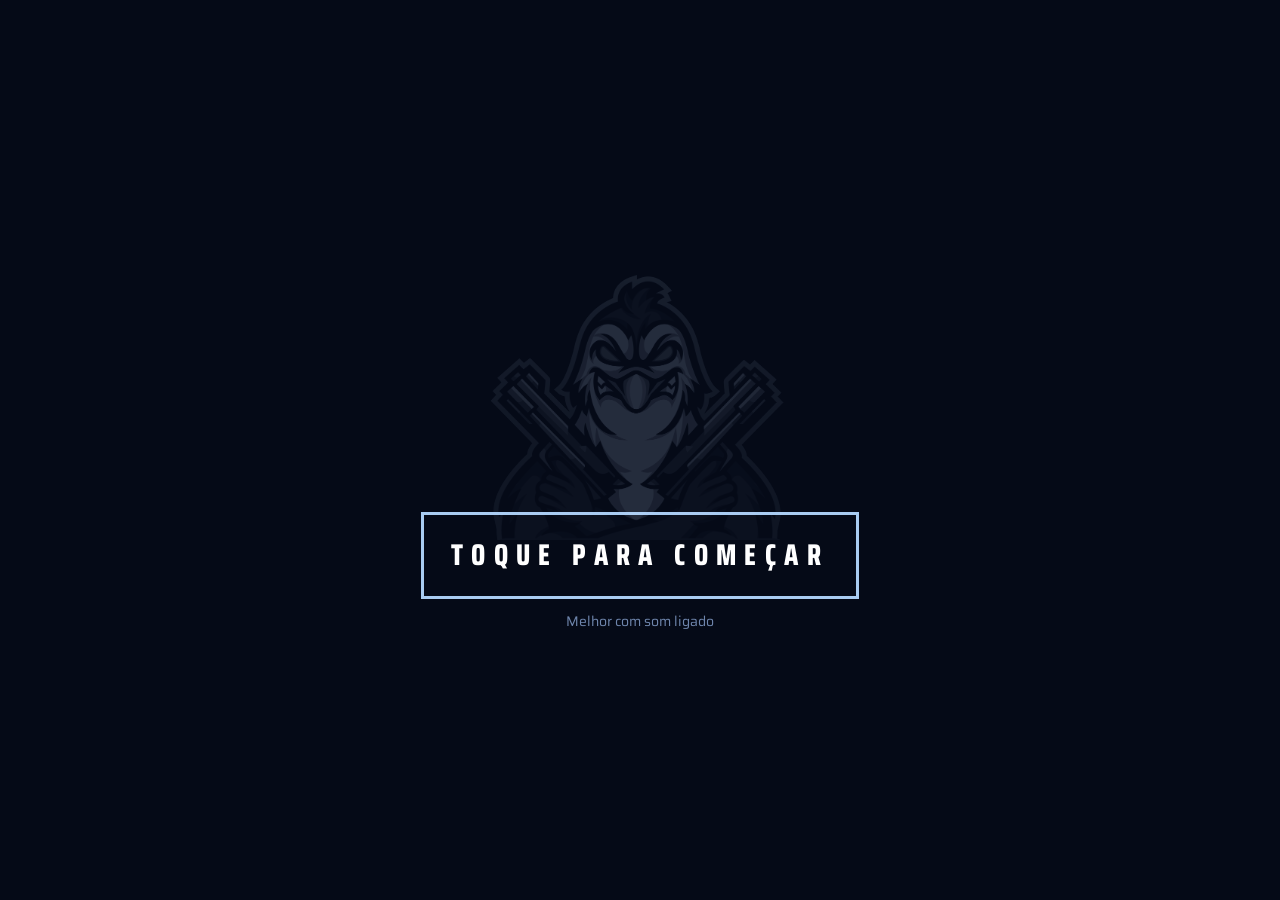
<file: index.html>
<!doctype html>
<html lang="pt-BR">
<head>
  <meta charset="utf-8">
  <meta name="viewport" content="width=device-width, initial-scale=1, viewport-fit=cover">
  <title>Melhores do Ano 2026 · Pinguim Doidim</title>
  <meta name="description" content="Cerimônia oficial e votação dos Melhores do Ano 2026 do clã Pinguim Doidim.">
  <meta name="theme-color" content="#050a17">
  <meta property="og:title" content="Melhores do Ano 2026 · Pinguim Doidim">
  <meta property="og:description" content="A votação oficial do clã está aberta. Entre e lacre seus votos.">
  <!-- Troque pelo endereço completo depois de publicar, ex.: https://seuusuario.github.io/melhores-do-ano/assets/img/compartilhar.jpg -->
  <meta property="og:image" content="assets/img/compartilhar.jpg">
  <meta name="twitter:card" content="summary_large_image">
  <link rel="icon" href="assets/img/favicon.png">
  <link rel="preload" href="assets/fonts/saira-latin-wdth-normal.woff2" as="font" type="font/woff2" crossorigin>
  <link rel="stylesheet" href="css/estilo.css">
</head>
<body>
  <div class="palco" aria-hidden="true">
    <svg class="palco__grade" id="grade" xmlns="http://www.w3.org/2000/svg"></svg>
    <img class="palco__fantasma" src="assets/img/mascote-ghost.png" alt="">
    <div class="palco__feixes"><i></i><i></i></div>
    <canvas class="palco__particulas" id="particulas"></canvas>
    <div class="palco__vinheta"></div>
  </div>

  <header class="topo oculto" id="topo">
    <button class="topo__marca" data-ir="abertura" aria-label="Voltar para a abertura">
      <img src="assets/img/logo-256.png" alt="">
      <span>Melhores do Ano<small>2026</small></span>
    </button>
    <nav class="topo__nav" aria-label="Etapas da cerimônia">
      <button data-ir="cla">O clã</button>
      <button data-ir="membros">Membros</button>
      <button data-ir="premios">Troféus</button>
      <button data-ir="votar">Votação</button>
    </nav>
    <button class="btn btn--linha btn--icone topo__som" id="botao-som" aria-label="Som ligado" title="Ligar ou desligar o som"></button>
  </header>

  <main class="app" id="app">
    <section class="abertura" id="etapa-abertura" aria-label="Abertura"></section>
    <section class="etapa" id="etapa-cla" aria-label="O clã"></section>
    <section class="etapa" id="etapa-membros" aria-label="Os membros"></section>
    <section class="etapa" id="etapa-premios" aria-label="Os troféus"></section>
    <section class="etapa" id="etapa-entrar" aria-label="Entrar para votar"></section>
    <section class="etapa etapa--votar" id="etapa-votar" aria-label="Votação"></section>
    <section class="etapa" id="etapa-revisao" aria-label="Revisão dos votos"></section>
    <section class="etapa" id="etapa-fim" aria-label="Votos lacrados"></section>
    <section class="etapa" id="etapa-embreve" aria-label="A votação abre em breve"></section>
  </main>

  <script src="js/config.js"></script>
  <script src="js/dados.js"></script>
  <script src="js/icones.js"></script>
  <script src="js/trofeu.js"></script>
  <script src="js/efeitos.js"></script>
  <script src="js/backend.js"></script>
  <script src="js/comum.js"></script>
  <script src="js/app.js"></script>
</body>
</html>
</file>
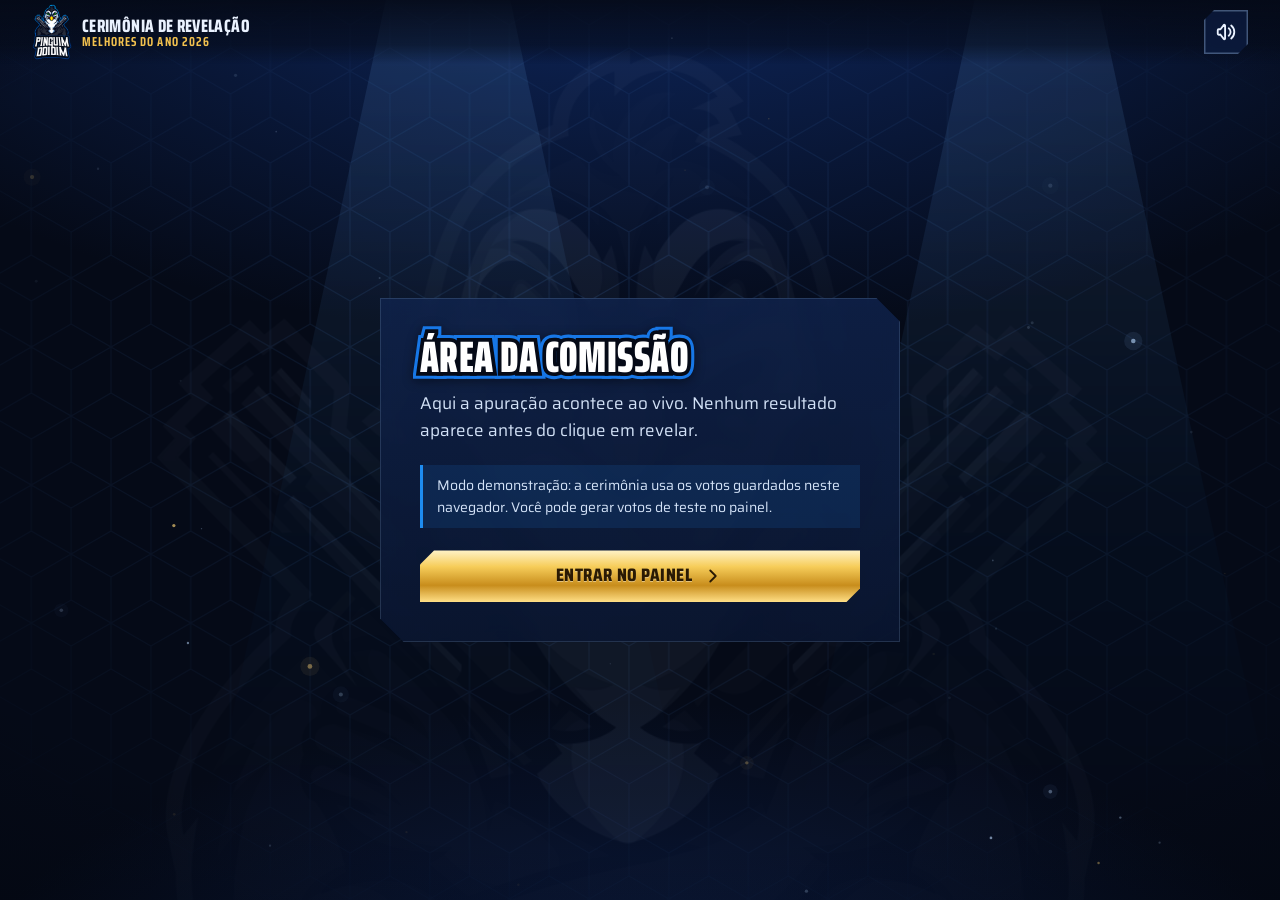
<file: cerimonia.html>
<!doctype html>
<html lang="pt-BR">
<head>
  <meta charset="utf-8">
  <meta name="viewport" content="width=device-width, initial-scale=1, viewport-fit=cover">
  <meta name="robots" content="noindex">
  <title>Cerimônia de revelação · Melhores do Ano 2026</title>
  <meta name="theme-color" content="#050a17">
  <link rel="icon" href="assets/img/favicon.png">
  <link rel="preload" href="assets/fonts/saira-latin-wdth-normal.woff2" as="font" type="font/woff2" crossorigin>
  <link rel="stylesheet" href="css/estilo.css">
</head>
<body class="pagina-cerimonia">
  <div class="palco" aria-hidden="true">
    <svg class="palco__grade" id="grade" xmlns="http://www.w3.org/2000/svg"></svg>
    <img class="palco__fantasma" src="assets/img/mascote-ghost.png" alt="">
    <div class="palco__feixes"><i></i><i></i></div>
    <canvas class="palco__particulas" id="particulas"></canvas>
    <div class="palco__vinheta"></div>
  </div>

  <header class="topo" id="topo">
    <span class="topo__marca">
      <img src="assets/img/logo-256.png" alt="">
      <span>Cerimônia de revelação<small>Melhores do Ano 2026</small></span>
    </span>
    <span class="topo__nav" id="topo-progresso"></span>
    <button class="btn btn--linha btn--icone" id="botao-indice" aria-label="Todas as categorias" hidden></button>
    <button class="btn btn--linha btn--icone topo__som" id="botao-som" aria-label="Som ligado"></button>
  </header>

  <main class="app" id="app">
    <section class="etapa" id="c-portao" aria-label="Acesso da comissão"></section>
    <section class="etapa" id="c-painel" aria-label="Painel da apuração"></section>
    <section class="abertura" id="c-abertura" aria-label="Abertura da cerimônia"></section>
    <section class="etapa" id="c-categoria" aria-label="Categoria"></section>
    <section class="etapa" id="c-imperador" aria-label="Pinguim Imperador"></section>
  </main>

  <script src="js/config.js"></script>
  <script src="js/dados.js"></script>
  <script src="js/icones.js"></script>
  <script src="js/trofeu.js"></script>
  <script src="js/efeitos.js"></script>
  <script src="js/backend.js"></script>
  <script src="js/comum.js"></script>
  <script src="js/cerimonia.js"></script>
</body>
</html>
</file>
<file: css/estilo.css>
/* ==========================================================================
   MELHORES DO ANO 2026 — PINGUIM DOIDIM
   Identidade: marinho-abismo do contorno do logo, azul do clã, gelo do
   pinguim, ouro dos troféus. Tipografia única: Saira (variável em largura).
   ========================================================================== */

@font-face {
  font-family: 'Saira';
  src: url('../assets/fonts/saira-latin-wdth-normal.woff2') format('woff2-variations');
  font-weight: 100 900; font-stretch: 50% 125%; font-style: normal; font-display: swap;
  unicode-range: U+0000-00FF, U+0131, U+0152-0153, U+02BB-02BC, U+02C6, U+02DA, U+02DC, U+2000-206F, U+20AC, U+2122, U+2191, U+2193, U+2212, U+2215, U+FEFF, U+FFFD;
}
@font-face {
  font-family: 'Saira';
  src: url('../assets/fonts/saira-latin-ext-wdth-normal.woff2') format('woff2-variations');
  font-weight: 100 900; font-stretch: 50% 125%; font-style: normal; font-display: swap;
  unicode-range: U+0100-02BA, U+02BD-02C5, U+02C7-02CC, U+02CE-02D7, U+02DD-02FF, U+1E00-1E9F, U+1EF2-1EFF, U+2020, U+20A0-20AB, U+20AD-20C0, U+2113, U+2C60-2C7F, U+A720-A7FF;
}
@font-face {
  font-family: 'Saira';
  src: url('../assets/fonts/saira-latin-wdth-italic.woff2') format('woff2-variations');
  font-weight: 100 900; font-stretch: 50% 125%; font-style: italic; font-display: swap;
}

:root {
  --abismo: #050a17;
  --noite: #0a1631;
  --marinho: #10244f;
  --azul: #0b55c4;
  --eletrico: #1e8cf0;
  --gelo: #a9ccf2;
  --ouro: #f2c14e;
  --ouro-claro: #ffe7a3;
  --ouro-escuro: #8f600f;
  --verde: #2bd46b;
  --brasa: #ff7a1a;
  --texto: #eaf2ff;
  --texto-2: #9fb4d6;
  --texto-3: #6f86ad;

  --grad-ouro: linear-gradient(180deg, #fff3c9 0%, #f6cd5a 32%, #c88d1c 68%, #ffdf86 100%);
  --grad-azul: linear-gradient(180deg, #2a9bff 0%, #0b55c4 55%, #08307a 100%);
  --corte: 14px;
  --padrao-cubos: url("data:image/svg+xml,%3Csvg xmlns='http://www.w3.org/2000/svg' width='69.282' height='120' viewBox='0 0 69.282 120'%3E%3Cpath d='M34.64 0.00 L69.28 20.00 L69.28 60.00 L34.64 80.00 L0.00 60.00 L0.00 20.00 Z M34.64 40.00 L0.00 20.00 M34.64 40.00 L69.28 20.00 M34.64 40.00 L34.64 80.00 M0.00 60.00 L34.64 80.00 L34.64 120.00 L0.00 140.00 L-34.64 120.00 L-34.64 80.00 Z M0.00 100.00 L-34.64 80.00 M0.00 100.00 L34.64 80.00 M0.00 100.00 L0.00 140.00 M69.28 60.00 L103.92 80.00 L103.92 120.00 L69.28 140.00 L34.64 120.00 L34.64 80.00 Z M69.28 100.00 L34.64 80.00 M69.28 100.00 L103.92 80.00 M69.28 100.00 L69.28 140.00 M0.00 -60.00 L34.64 -40.00 L34.64 0.00 L0.00 20.00 L-34.64 0.00 L-34.64 -40.00 Z M0.00 -20.00 L-34.64 -40.00 M0.00 -20.00 L34.64 -40.00 M0.00 -20.00 L0.00 20.00 M69.28 -60.00 L103.92 -40.00 L103.92 0.00 L69.28 20.00 L34.64 0.00 L34.64 -40.00 Z M69.28 -20.00 L34.64 -40.00 M69.28 -20.00 L103.92 -40.00 M69.28 -20.00 L69.28 20.00' fill='none' stroke='%23a9ccf2' stroke-opacity='.13' stroke-width='1'/%3E%3C/svg%3E") 0 0 / 69.28px 120px;

  --fs-0: 13px;
  --fs-1: 15px;
  --fs-2: 17px;
  --fs-3: clamp(20px, 2.2vw, 24px);
  --fs-4: clamp(28px, 4vw, 44px);
  --fs-5: clamp(40px, 6.4vw, 76px);
  --fs-6: clamp(56px, 11vw, 150px);

  --topo-h: 64px;
  --ease: cubic-bezier(.2, .8, .2, 1);
  --ease-salto: cubic-bezier(.34, 1.56, .64, 1);
}

*, *::before, *::after { box-sizing: border-box; }
html, body { height: 100%; }
body {
  margin: 0;
  background: var(--abismo);
  color: var(--texto);
  font-family: 'Saira', system-ui, sans-serif;
  font-size: var(--fs-2);
  font-stretch: 100%;
  line-height: 1.55;
  -webkit-font-smoothing: antialiased;
  overflow: hidden;
  overscroll-behavior: none;
}
img { display: block; max-width: 100%; }
button { font: inherit; color: inherit; }
a { color: var(--gelo); }
[hidden] { display: none !important; }
:focus-visible { outline: 3px solid var(--gelo); outline-offset: 3px; }
.sr { position: absolute; width: 1px; height: 1px; overflow: hidden; clip: rect(0 0 0 0); white-space: nowrap; }

/* --------------------------------------------------------------------------
   PALCO (fundo persistente)
   -------------------------------------------------------------------------- */
.palco { position: fixed; inset: 0; z-index: 0; overflow: hidden; pointer-events: none;
  background:
    radial-gradient(120% 80% at 50% -10%, #0f2a66 0%, rgba(10, 22, 49, 0) 60%),
    radial-gradient(80% 60% at 50% 120%, #0b1d47 0%, rgba(5, 10, 23, 0) 70%),
    var(--abismo);
}
.palco__grade { position: absolute; inset: -10%; width: 120%; height: 120%; opacity: .9;
  -webkit-mask-image: radial-gradient(60% 55% at 50% 45%, #000 0%, transparent 100%);
          mask-image: radial-gradient(60% 55% at 50% 45%, #000 0%, transparent 100%);
}
.palco__fantasma { position: absolute; left: 50%; top: 52%; width: min(1100px, 130vw); transform: translate(-50%, -50%);
  opacity: .055; filter: blur(.3px); }
.palco__feixes { position: absolute; inset: 0; mix-blend-mode: screen; }
.palco__feixes i { position: absolute; top: -20%; left: 50%; width: 46vmax; height: 140vh; transform-origin: 50% 0;
  background: linear-gradient(180deg, rgba(120, 180, 255, .30), rgba(30, 140, 240, .06) 55%, transparent 80%);
  clip-path: polygon(46% 0, 54% 0, 100% 100%, 0 100%); filter: blur(18px); opacity: .55; }
.palco__feixes i:nth-child(1) { margin-left: -38vw; animation: feixe-a 14s ease-in-out infinite alternate; }
.palco__feixes i:nth-child(2) { margin-left: 8vw; animation: feixe-b 17s ease-in-out infinite alternate; }
@keyframes feixe-a { from { transform: translateX(-50%) rotate(-22deg); } to { transform: translateX(-50%) rotate(8deg); } }
@keyframes feixe-b { from { transform: translateX(-50%) rotate(20deg); } to { transform: translateX(-50%) rotate(-10deg); } }
.palco__particulas { position: absolute; inset: 0; width: 100%; height: 100%; }
.palco__vinheta { position: absolute; inset: 0; background: radial-gradient(120% 90% at 50% 45%, transparent 55%, rgba(2, 5, 12, .85) 100%); }
body.escuro .palco__feixes { opacity: .25; transition: opacity .8s; }

/* --------------------------------------------------------------------------
   TIPOGRAFIA ADESIVO (como as letras do logo)
   -------------------------------------------------------------------------- */
.adesivo {
  --contorno: var(--abismo);
  --borda: #1777e6;
  position: relative; isolation: isolate; display: inline-block;
  margin: 0; font-weight: 900; font-stretch: 62%; text-transform: uppercase;
  line-height: .88; letter-spacing: .01em; color: #fff;
  -webkit-text-stroke: 0;
}
.adesivo::before, .adesivo::after {
  content: attr(data-texto); position: absolute; inset: 0; z-index: -1; white-space: inherit;
}
.adesivo::after { -webkit-text-stroke: .17em var(--contorno); color: var(--contorno); }
.adesivo::before { -webkit-text-stroke: .31em var(--borda); color: var(--borda); z-index: -2;
  filter: drop-shadow(0 .06em .12em rgba(0, 0, 0, .45)); }
.adesivo--ouro { --borda: #c98d1d; }
.adesivo--ouro > span, .adesivo--ouro { }
.texto-ouro { background: var(--grad-ouro); -webkit-background-clip: text; background-clip: text; color: transparent; }

.titulo-etapa { font-size: var(--fs-5); }
.condensado { font-stretch: 75%; }
.rotulo { font-size: var(--fs-0); font-weight: 600; font-stretch: 85%; color: var(--texto-2); letter-spacing: .02em; }

/* --------------------------------------------------------------------------
   BOTÕES (cantos chanfrados, linguagem esports)
   -------------------------------------------------------------------------- */
.btn {
  --bg: var(--grad-azul); --fg: #fff;
  position: relative; display: inline-flex; align-items: center; justify-content: center; gap: .55em;
  min-height: 52px; padding: 0 1.6em; border: 0; cursor: pointer; text-decoration: none;
  background: var(--bg); color: var(--fg);
  font-weight: 800; font-stretch: 78%; font-size: 18px; letter-spacing: .03em; text-transform: uppercase;
  clip-path: polygon(var(--corte) 0, 100% 0, 100% calc(100% - var(--corte)), calc(100% - var(--corte)) 100%, 0 100%, 0 var(--corte));
  transition: transform .18s var(--ease), filter .18s;
  -webkit-tap-highlight-color: transparent;
}
.btn svg { width: 22px; height: 22px; flex: none; }
.btn:hover { filter: brightness(1.12); }
.btn:active { transform: translateY(1px) scale(.98); }
.btn[disabled] { filter: grayscale(.8) brightness(.55); cursor: not-allowed; }
.btn--ouro { --bg: var(--grad-ouro); --fg: #2a1a03; text-shadow: 0 1px 0 rgba(255, 255, 255, .4); }
.btn--ouro::after { content: ''; position: absolute; inset: 0; background: linear-gradient(105deg, transparent 35%, rgba(255, 255, 255, .7) 50%, transparent 65%);
  transform: translateX(-120%); animation: brilho-btn 3.6s ease-in-out infinite 1.2s; }
@keyframes brilho-btn { 0%, 60% { transform: translateX(-120%); } 100% { transform: translateX(120%); } }
.btn--linha { --bg: rgba(16, 36, 79, .55); --fg: var(--texto); box-shadow: inset 0 0 0 1.5px rgba(169, 204, 242, .35); backdrop-filter: blur(6px); }
.btn--pequeno { min-height: 40px; font-size: 15px; padding: 0 1.1em; --corte: 10px; }
.btn--icone { width: 44px; min-height: 44px; padding: 0; --corte: 10px; }
.btn--grande { min-height: 62px; font-size: 21px; padding: 0 2em; }

.link { background: none; border: 0; padding: 4px 0; cursor: pointer; color: var(--gelo); font-weight: 600; text-decoration: underline; text-underline-offset: 3px; }

/* --------------------------------------------------------------------------
   TOPO
   -------------------------------------------------------------------------- */
.topo { position: fixed; top: 0; left: 0; right: 0; z-index: 30; height: var(--topo-h);
  display: flex; align-items: center; gap: 16px; padding: 0 clamp(14px, 3vw, 32px);
  background: linear-gradient(180deg, rgba(5, 10, 23, .92), rgba(5, 10, 23, .55) 70%, transparent);
  transition: transform .5s var(--ease), opacity .5s; }
.topo.oculto { transform: translateY(-100%); opacity: 0; pointer-events: none; }
.topo__marca { display: flex; align-items: center; gap: 10px; text-decoration: none; color: inherit; background: none; border: 0; cursor: pointer; padding: 0; }
.topo__marca img { width: 40px; height: auto; }
.topo__marca span { font-weight: 800; font-stretch: 70%; font-size: 18px; text-transform: uppercase; letter-spacing: .02em; line-height: 1; }
.topo__marca small { display: block; color: var(--ouro); font-size: 13px; font-weight: 700; letter-spacing: .08em; }
.topo__nav { display: flex; gap: 4px; margin-left: auto; }
.topo__nav button { background: none; border: 0; cursor: pointer; padding: 8px 12px; color: var(--texto-2); font-weight: 700; font-stretch: 80%; font-size: 15px; text-transform: uppercase; letter-spacing: .03em; position: relative; }
.topo__nav button[aria-current='true'] { color: #fff; }
.topo__nav button[aria-current='true']::after { content: ''; position: absolute; left: 12px; right: 12px; bottom: 2px; height: 3px; background: var(--eletrico); box-shadow: 0 0 12px var(--eletrico); }
.topo__som { margin-left: 8px; }
.topo__som svg { width: 22px; height: 22px; }
@media (max-width: 760px) {
  .topo__nav { display: none; }
  .topo__som { margin-left: auto; }
}

/* --------------------------------------------------------------------------
   ETAPAS
   -------------------------------------------------------------------------- */
.app { position: relative; z-index: 1; height: 100%; }
.etapa { position: absolute; inset: 0; overflow-y: auto; overflow-x: hidden; -webkit-overflow-scrolling: touch;
  padding: calc(var(--topo-h) + 16px) clamp(16px, 4vw, 56px) 40px; display: none; scrollbar-width: thin; scrollbar-color: var(--marinho) transparent; }
.etapa.ativa { display: block; }
.etapa__miolo { max-width: 1200px; margin: 0 auto; min-height: 100%; display: flex; flex-direction: column; }
.etapa__rodape { margin-top: auto; padding-top: 32px; display: flex; gap: 12px; justify-content: flex-end; align-items: center; flex-wrap: wrap; }
.entra > * { animation: entra .7s var(--ease) both; }
.entra > *:nth-child(2) { animation-delay: .08s; } .entra > *:nth-child(3) { animation-delay: .16s; }
.entra > *:nth-child(4) { animation-delay: .24s; } .entra > *:nth-child(5) { animation-delay: .32s; }
@keyframes entra { from { opacity: 0; transform: translateY(18px); } }

/* --------------------------------------------------------------------------
   TRANSIÇÃO (listras do clã + flash do mascote)
   -------------------------------------------------------------------------- */
.cortina { position: fixed; inset: 0; z-index: 80; pointer-events: none; overflow: hidden; }
.cortina i { position: absolute; top: -20%; bottom: -20%; left: -30%; width: 160%; transform: translateX(-110%) skewX(-18deg); }
.cortina i:nth-child(1) { background: var(--eletrico); }
.cortina i:nth-child(2) { background: var(--azul); }
.cortina i:nth-child(3) { background: var(--abismo); }
.cortina img { position: absolute; left: 50%; top: 50%; width: min(220px, 40vw); transform: translate(-50%, -50%) scale(.6); opacity: 0; }
.cortina.vai i { animation: cortina-in .42s var(--ease) forwards, cortina-out .42s var(--ease) .62s forwards; }
.cortina.vai i:nth-child(2) { animation-delay: .06s, .56s; }
.cortina.vai i:nth-child(3) { animation-delay: .12s, .5s; }
.cortina.vai img { animation: cortina-logo .7s var(--ease) .26s; }
@keyframes cortina-in { from { transform: translateX(-110%) skewX(-18deg); } to { transform: translateX(0) skewX(-18deg); } }
@keyframes cortina-out { from { transform: translateX(0) skewX(-18deg); } to { transform: translateX(110%) skewX(-18deg); } }
@keyframes cortina-logo { 0% { opacity: 0; transform: translate(-50%, -50%) scale(.6); } 35% { opacity: 1; transform: translate(-50%, -50%) scale(1); } 75% { opacity: 1; } 100% { opacity: 0; transform: translate(-50%, -50%) scale(1.15); } }

/* --------------------------------------------------------------------------
   ABERTURA
   -------------------------------------------------------------------------- */
.abertura { display: none; position: absolute; inset: 0; padding: 24px; overflow: hidden; }
.abertura.ativa { display: grid; place-items: center; }
.abertura__miolo { display: flex; flex-direction: column; align-items: center; text-align: center; max-width: 900px; }
.abertura__apresenta { font-size: clamp(14px, 1.6vw, 18px); font-weight: 600; font-stretch: 90%; color: var(--gelo); letter-spacing: .32em; text-transform: uppercase; opacity: 0; }
.abertura__logo { width: clamp(180px, 30vh, 300px); margin: 14px 0 6px; opacity: 0; filter: drop-shadow(0 0 40px rgba(30, 140, 240, .45)); }
.abertura__titulo { font-size: clamp(48px, 10.5vw, 132px); white-space: nowrap; }
.abertura__titulo .letra { display: inline-block; opacity: 0; }
.abertura__ano { margin-top: 2px; font-weight: 900; font-stretch: 62%; font-size: clamp(64px, 14vw, 180px); line-height: .8; letter-spacing: .04em;
  color: transparent; -webkit-text-stroke: 2px var(--ouro); opacity: 0; position: relative; }
.abertura__ano::after { content: attr(data-texto); position: absolute; inset: 0; color: transparent; background: var(--grad-ouro); -webkit-background-clip: text; background-clip: text;
  -webkit-text-stroke: 0; clip-path: inset(0 100% 0 0); }
.abertura__linha { margin: 18px 0 26px; max-width: 46ch; color: var(--texto-2); opacity: 0; }
.abertura__acoes { display: flex; gap: 12px; flex-wrap: wrap; justify-content: center; opacity: 0; }
.abertura__pular { position: absolute; right: 18px; bottom: 16px; z-index: 2; }
.abertura__flash { position: absolute; inset: 0; background: radial-gradient(circle at 50% 40%, #fff, rgba(169, 204, 242, .6) 30%, transparent 70%); opacity: 0; pointer-events: none; }

.abertura.toca .abertura__apresenta { animation: aparece 1s var(--ease) .5s forwards; }
.abertura.toca .abertura__logo { animation: logo-entra 1.1s var(--ease-salto) 1.5s forwards; }
.abertura.toca .abertura__flash { animation: flash .9s ease-out 1.75s; }
.abertura.toca .abertura__titulo .letra { animation: carimba .5s var(--ease-salto) forwards; animation-delay: calc(2.5s + var(--i) * 45ms); }
.abertura.toca .abertura__ano { animation: aparece .6s var(--ease) 3.4s forwards; }
.abertura.toca .abertura__ano::after { animation: preenche 1.2s var(--ease) 3.7s forwards; }
.abertura.toca .abertura__linha { animation: aparece .8s var(--ease) 4.4s forwards; }
.abertura.toca .abertura__acoes { animation: aparece .8s var(--ease) 4.8s forwards; }
.abertura__titulo::before, .abertura__titulo::after { clip-path: inset(-30% 112% -30% -10%); }
.abertura.toca .abertura__titulo::before, .abertura.toca .abertura__titulo::after { animation: contorno-revela .8s linear 2.5s forwards; }
@keyframes contorno-revela { to { clip-path: inset(-30% -10% -30% -10%); } }
.abertura.pronta *, .abertura.pronta *::before, .abertura.pronta *::after { animation-duration: 0s !important; animation-delay: 0s !important; }

@keyframes aparece { from { opacity: 0; transform: translateY(10px); } to { opacity: 1; transform: none; } }
@keyframes logo-entra { 0% { opacity: 0; transform: scale(2.4) rotate(-6deg); filter: blur(12px) drop-shadow(0 0 40px rgba(30, 140, 240, .45)); }
  60% { opacity: 1; transform: scale(.94) rotate(1deg); filter: blur(0) drop-shadow(0 0 60px rgba(30, 140, 240, .9)); }
  100% { opacity: 1; transform: none; filter: drop-shadow(0 0 40px rgba(30, 140, 240, .45)); } }
@keyframes flash { 0% { opacity: 0; } 15% { opacity: .9; } 100% { opacity: 0; } }
@keyframes carimba { 0% { opacity: 0; transform: translateY(-.4em) scale(1.8); } 100% { opacity: 1; transform: none; } }
@keyframes preenche { to { clip-path: inset(0 0 0 0); } }

/* tela "toque para começar" */
.inicio { position: absolute; inset: 0; z-index: 5; display: flex; flex-direction: column; align-items: center; justify-content: center; gap: 18px; background: var(--abismo); transition: opacity .7s var(--ease); }
.inicio img { width: min(340px, 64vw); opacity: .16; animation: respira 3.2s ease-in-out infinite; }
.inicio__botao { margin-top: -40px; background: none; border: 0; cursor: pointer; color: #fff; font-weight: 800; font-stretch: 70%; font-size: clamp(22px, 3vw, 30px); letter-spacing: .28em; text-transform: uppercase; padding: 14px 24px; animation: pisca 1.6s steps(2, jump-none) infinite; }
.inicio small { color: var(--texto-3); font-size: 14px; }
.inicio.sai { opacity: 0; pointer-events: none; }
@keyframes respira { 0%, 100% { transform: scale(1); opacity: .14; } 50% { transform: scale(1.04); opacity: .22; } }
@keyframes pisca { 0% { opacity: 1; } 100% { opacity: .35; } }

/* --------------------------------------------------------------------------
   O CLÃ — edital de convocação
   -------------------------------------------------------------------------- */
.cla { display: grid; grid-template-columns: 1.05fr 1fr; gap: clamp(24px, 4vw, 56px); align-items: center; flex: 1; }
.cla__foto { position: relative; aspect-ratio: 4 / 3; background: linear-gradient(160deg, #123a8f, #08183d 70%); overflow: hidden;
  clip-path: polygon(22px 0, 100% 0, 100% calc(100% - 22px), calc(100% - 22px) 100%, 0 100%, 0 22px); }
.cla__foto::before { content: ''; position: absolute; inset: 0; background: var(--padrao-cubos); opacity: .5; }
.cla__foto img.foto { position: absolute; inset: 0; width: 100%; height: 100%; object-fit: cover; }
.cla__foto .vazio { position: absolute; inset: 0; display: grid; place-items: center; text-align: center; padding: 24px; }
.cla__foto .vazio img { width: 46%; margin: 0 auto 10px; opacity: .9; }
.cla__foto .vazio p { margin: 0; color: var(--gelo); font-weight: 600; font-stretch: 85%; }
.cla__foto .moldura { position: absolute; inset: 10px; border: 1.5px solid rgba(169, 204, 242, .25); pointer-events: none;
  clip-path: polygon(14px 0, 100% 0, 100% calc(100% - 14px), calc(100% - 14px) 100%, 0 100%, 0 14px); }
.fila-cla { position: absolute; inset: 0; }
.fila-cla img { position: absolute; width: auto; max-width: none; transform: translateX(-50%); filter: drop-shadow(0 10px 18px rgba(0, 0, 0, .55)); }
.cla__legenda { position: absolute; left: 0; right: 0; bottom: 0; z-index: 3; margin: 0; padding: 30px 16px 12px; font-size: 13px; color: var(--gelo); text-align: center;
  background: linear-gradient(0deg, rgba(5, 10, 23, .95), transparent); }
.titulo-edital { font-size: var(--fs-4); margin-bottom: 18px; max-width: calc(100% - 90px); }
.galeria__texto { margin: 14px 0 22px; color: #d3e2f7; max-width: 56ch; }
.cla__fila { position: absolute; left: 0; right: 0; bottom: 0; display: flex; justify-content: center; padding: 0 4%;
  background: linear-gradient(0deg, rgba(5, 10, 23, .95), transparent); }
.cla__fila img { width: 11%; aspect-ratio: 3/4; object-fit: cover; object-position: top; margin: 0 -1.2%; }

.edital { position: relative; padding: clamp(24px, 3.4vw, 40px); background: linear-gradient(180deg, rgba(16, 36, 79, .7), rgba(10, 22, 49, .78));
  box-shadow: inset 0 0 0 1px rgba(169, 204, 242, .14); backdrop-filter: blur(8px);
  clip-path: polygon(0 0, calc(100% - 26px) 0, 100% 26px, 100% 100%, 26px 100%, 0 calc(100% - 26px)); }
.edital h2 { font-size: var(--fs-4); margin-bottom: 18px; }
.edital p { margin: 0 0 14px; max-width: 58ch; color: #d3e2f7; }
.edital p strong { color: #fff; font-weight: 700; }
.edital__lacre { position: absolute; right: 22px; top: 22px; width: 84px; height: 84px; }
.edital__assinatura { display: flex; align-items: center; gap: 12px; margin-top: 22px; padding-top: 16px; border-top: 1px dashed rgba(169, 204, 242, .25); }
.edital__assinatura img { width: 46px; }
.edital__assinatura div { font-size: 14px; color: var(--texto-2); line-height: 1.3; }
.edital__assinatura b { display: block; color: #fff; font-stretch: 80%; font-size: 16px; text-transform: uppercase; letter-spacing: .03em; }
.numeros { display: flex; gap: 22px; margin: 18px 0 0; padding: 0; list-style: none; flex-wrap: wrap; }
.numeros li { font-size: 15px; color: var(--texto-2); }
.numeros b { display: block; font-size: 40px; line-height: 1; font-weight: 900; font-stretch: 62%; color: #fff; }
@media (max-width: 860px) { .cla { grid-template-columns: 1fr; } .edital__lacre { width: 64px; height: 64px; right: 14px; top: 14px; } }

/* --------------------------------------------------------------------------
   CARTÃO DE MEMBRO (recorte + adesivo)
   -------------------------------------------------------------------------- */
.cartao { --c: 16px; --borda-cor: linear-gradient(180deg, #4fb0ff, #0b55c4 60%, #0a2b6b);
  position: relative; display: block; aspect-ratio: 3 / 4; padding: 2px; border: 0; cursor: pointer; text-align: left;
  background: var(--borda-cor); color: inherit; -webkit-tap-highlight-color: transparent;
  clip-path: polygon(0 0, calc(100% - var(--c)) 0, 100% var(--c), 100% 100%, var(--c) 100%, 0 calc(100% - var(--c)));
  transition: transform .35s var(--ease), filter .35s; }
.cartao__dentro { position: absolute; inset: 2px; overflow: hidden;
  clip-path: polygon(0 0, calc(100% - var(--c) + 1px) 0, 100% calc(var(--c) - 1px), 100% 100%, calc(var(--c) - 1px) 100%, 0 calc(100% - var(--c) + 1px));
  background: radial-gradient(90% 70% at 50% 30%, #1b5fd0 0%, #0c2c72 45%, #071634 100%); }
.cartao__dentro::before { content: ''; position: absolute; inset: 0; background: var(--padrao-cubos); background-size: 52px 90px; opacity: .55; }
.cartao__nick-fundo { position: absolute; left: -4%; right: -4%; top: 6%; text-align: center; font-weight: 900; font-stretch: 55%; text-transform: uppercase;
  font-size: 140px; line-height: .8; color: transparent; -webkit-text-stroke: 1.5px rgba(169, 204, 242, .18); white-space: nowrap; overflow: hidden; }
.cartao__foto { position: absolute; left: 0; right: 0; bottom: 0; width: 100%; height: 100%; object-fit: cover; object-position: bottom center; }
.cartao__foto--plena { object-position: center; }
.cartao__rodape { position: absolute; left: 0; right: 0; bottom: 0; padding: 30% 10px 10px; text-align: center;
  background: linear-gradient(0deg, rgba(5, 10, 23, .98) 0%, rgba(5, 10, 23, .85) 38%, transparent 100%); }
.cartao__nick { font-size: clamp(24px, 3.2vw, 34px); max-width: 100%; }
.cartao__nome { display: block; margin-top: 6px; font-size: 13px; font-weight: 600; font-stretch: 85%; color: var(--gelo); white-space: nowrap; overflow: hidden; text-overflow: ellipsis; }
.cartao__brilho { position: absolute; inset: 0; pointer-events: none; mix-blend-mode: overlay; opacity: 0;
  background: linear-gradient(115deg, transparent 30%, rgba(255, 255, 255, .55) 45%, rgba(169, 204, 242, .25) 52%, transparent 65%); background-size: 250% 100%; transition: opacity .3s; }
.cartao:hover .cartao__brilho, .cartao:focus-visible .cartao__brilho { opacity: 1; animation: holo 1.6s linear infinite; }
@keyframes holo { from { background-position: 120% 0; } to { background-position: -120% 0; } }
.cartao__selo { position: absolute; top: 10px; right: 10px; z-index: 2; width: 40px; height: 40px; border-radius: 50%; display: grid; place-items: center;
  background: var(--grad-ouro); color: #2a1a03; box-shadow: 0 4px 14px rgba(0, 0, 0, .5), 0 0 0 3px var(--abismo); transform: scale(0); transition: transform .35s var(--ease-salto); }
.cartao__selo svg { width: 24px; height: 24px; stroke-width: 3; }
.cartao[aria-pressed='true'] { --borda-cor: linear-gradient(180deg, #fff3c9, #f2c14e 40%, #a26d10); filter: drop-shadow(0 0 22px rgba(242, 193, 78, .55)); }
.cartao[aria-pressed='true'] .cartao__selo { transform: scale(1); }
.cartao[aria-pressed='true'] .adesivo { --borda: #c98d1d; }
.cartao__tag { position: absolute; top: 10px; left: 10px; z-index: 2; padding: 3px 8px; font-size: 12px; font-weight: 700; font-stretch: 85%; background: rgba(5, 10, 23, .75); color: var(--gelo); }

/* --------------------------------------------------------------------------
   MEMBROS — tela de seleção de personagem
   -------------------------------------------------------------------------- */
.selecao { flex: 1; display: grid; grid-template-columns: minmax(0, 1fr) minmax(0, 1fr); gap: clamp(16px, 3vw, 48px); align-items: end; min-height: 0; }
.selecao__palco { position: relative; height: min(64vh, 640px); min-height: 360px; }
.selecao__nick-fundo { position: absolute; left: 50%; top: 4%; transform: translateX(-50%); width: 140%; text-align: center; pointer-events: none;
  font-weight: 900; font-stretch: 52%; font-size: clamp(120px, 22vw, 300px); line-height: .78; text-transform: uppercase; color: transparent;
  -webkit-text-stroke: 2px rgba(30, 140, 240, .35); white-space: nowrap; }
.selecao__base { position: absolute; left: 8%; right: 8%; bottom: 0; height: 18%; border-radius: 50%;
  background: radial-gradient(closest-side, rgba(30, 140, 240, .55), rgba(30, 140, 240, 0)); filter: blur(4px); }
.selecao__foto { position: absolute; left: 50%; bottom: 0; height: 100%; width: auto; max-width: none; transform: translateX(-50%);
  filter: drop-shadow(0 20px 40px rgba(0, 0, 0, .6)); }
.selecao__foto.troca { animation: personagem .55s var(--ease) both; }
@keyframes personagem { from { opacity: 0; transform: translateX(calc(-50% + var(--dir, 1) * 60px)) scale(.97); filter: brightness(2) drop-shadow(0 0 0 transparent); } }
.selecao__info { padding-bottom: 6vh; }
.selecao__info .rotulo { display: block; margin-bottom: 8px; }
.selecao__nick { font-size: clamp(48px, 7vw, 96px); }
.selecao__nome { margin: 14px 0 4px; font-size: var(--fs-3); font-weight: 600; font-stretch: 90%; }
.selecao__titulo { margin: 0 0 16px; font-weight: 700; font-stretch: 80%; text-transform: uppercase; letter-spacing: .04em; }
.selecao__bio { margin: 0 0 20px; max-width: 46ch; color: #d3e2f7; min-height: 4.6em; }
.selecao__info.troca > * { animation: entra .5s var(--ease) both; }
.selecao__info.troca > *:nth-child(2) { animation-delay: .05s; } .selecao__info.troca > *:nth-child(3) { animation-delay: .1s; }
.selecao__info.troca > *:nth-child(4) { animation-delay: .15s; } .selecao__info.troca > *:nth-child(5) { animation-delay: .2s; }
.elenco { display: flex; gap: 8px; margin-top: 18px; overflow-x: auto; padding: 6px 4px 10px; scroll-snap-type: x mandatory; scrollbar-width: none; }
.elenco::-webkit-scrollbar { display: none; }
.elenco button { flex: 0 0 auto; width: 76px; aspect-ratio: 3/4; padding: 0; border: 0; cursor: pointer; position: relative; scroll-snap-align: center;
  background: linear-gradient(180deg, #164aa8, #0a1d4a); overflow: hidden; opacity: .55; transition: opacity .25s, transform .25s var(--ease);
  clip-path: polygon(0 0, calc(100% - 10px) 0, 100% 10px, 100% 100%, 10px 100%, 0 calc(100% - 10px)); }
.elenco button img { position: absolute; inset: 0; width: 100%; height: 100%; object-fit: cover; object-position: top center; }
.elenco button span { position: absolute; left: 0; right: 0; bottom: 0; padding: 14px 2px 3px; font-size: 11px; font-weight: 800; font-stretch: 70%; text-transform: uppercase; text-align: center;
  background: linear-gradient(0deg, rgba(5, 10, 23, .95), transparent); white-space: nowrap; overflow: hidden; text-overflow: ellipsis; }
.elenco button:hover { opacity: .85; }
.elenco button[aria-current='true'] { opacity: 1; transform: translateY(-4px); box-shadow: inset 0 0 0 2px var(--eletrico); }
.elenco button[aria-current='true']::after { content: ''; position: absolute; inset: 0; box-shadow: inset 0 -3px 0 var(--eletrico); }
.selecao__setas { display: flex; gap: 8px; }
@media (max-width: 860px) {
  .selecao { grid-template-columns: 1fr; align-items: start; }
  .selecao__palco { height: 46vh; min-height: 300px; }
  .selecao__info { padding-bottom: 0; }
  .selecao__nick-fundo { font-size: 34vw; }
  .selecao__bio { min-height: 0; }
}

/* --------------------------------------------------------------------------
   TROFÉUS
   -------------------------------------------------------------------------- */
.trofeu { display: block; width: 100%; height: auto; overflow: visible; }
.trofeu .brilho-varre { animation: varre 4.2s ease-in-out infinite; }
@keyframes varre { 0%, 55% { transform: translateX(-160px) skewX(-20deg); } 100% { transform: translateX(300px) skewX(-20deg); } }
.trofeu-palco { position: relative; display: grid; place-items: center; }
.trofeu-palco::before { content: ''; position: absolute; left: 50%; top: 42%; width: 120%; aspect-ratio: 1; transform: translate(-50%, -50%);
  background: conic-gradient(from 0deg, transparent 0 8%, rgba(242, 193, 78, .16) 10% 12%, transparent 14% 33%, rgba(242, 193, 78, .14) 35% 37%, transparent 39% 58%, rgba(242, 193, 78, .16) 60% 62%, transparent 64% 83%, rgba(242, 193, 78, .12) 85% 87%, transparent 89%);
  -webkit-mask-image: radial-gradient(closest-side, #000 20%, transparent 100%); mask-image: radial-gradient(closest-side, #000 20%, transparent 100%);
  animation: gira 26s linear infinite; }
.trofeu-palco::after { content: ''; position: absolute; left: 50%; top: 30%; width: 70%; aspect-ratio: 1; transform: translate(-50%, -50%);
  background: radial-gradient(closest-side, rgba(255, 214, 120, .35), transparent); filter: blur(10px); }
.trofeu-palco > * { position: relative; z-index: 1; }
.trofeu-palco--flutua .trofeu { animation: flutua 5s ease-in-out infinite; }
@keyframes gira { to { transform: translate(-50%, -50%) rotate(360deg); } }
@keyframes flutua { 0%, 100% { transform: translateY(0); } 50% { transform: translateY(-8px); } }

.galeria { display: grid; grid-template-columns: minmax(260px, 380px) 1fr; gap: clamp(20px, 4vw, 56px); align-items: center; }
.supremo { text-align: center; }
.supremo .trofeu-palco { max-width: 300px; margin: 0 auto; }
.supremo h2 { font-size: var(--fs-4); margin-top: 8px; }
.supremo p { color: #d3e2f7; max-width: 40ch; margin: 14px auto 0; }
.estante { display: grid; grid-template-columns: repeat(auto-fill, minmax(118px, 1fr)); gap: 10px 8px; }
.estante__item { background: none; border: 0; padding: 6px 4px 8px; cursor: default; text-align: center; color: inherit; position: relative; }
.estante__item .trofeu { max-width: 100px; margin: 0 auto; transition: transform .35s var(--ease); }
.estante__item:hover .trofeu { transform: translateY(-6px) scale(1.04); }
.estante__item span { display: block; margin-top: 6px; font-size: 13px; line-height: 1.2; font-weight: 700; font-stretch: 80%; color: var(--texto-2); }
.estante__item::after { content: ''; position: absolute; left: 6%; right: 6%; bottom: 34px; height: 6px; background: linear-gradient(90deg, transparent, rgba(169, 204, 242, .28), transparent); filter: blur(2px); z-index: -1; }
@media (max-width: 860px) { .galeria { grid-template-columns: 1fr; } .estante { grid-template-columns: repeat(auto-fill, minmax(96px, 1fr)); } }

/* --------------------------------------------------------------------------
   ENTRAR
   -------------------------------------------------------------------------- */
.porta { flex: 1; display: grid; place-items: center; }
.porta__caixa { width: min(520px, 100%); padding: clamp(24px, 4vw, 40px); position: relative;
  background: linear-gradient(180deg, rgba(16, 36, 79, .78), rgba(10, 22, 49, .86)); box-shadow: inset 0 0 0 1px rgba(169, 204, 242, .16); backdrop-filter: blur(10px);
  clip-path: polygon(0 0, calc(100% - 24px) 0, 100% 24px, 100% 100%, 24px 100%, 0 calc(100% - 24px)); }
.porta__caixa h2 { font-size: var(--fs-4); margin-bottom: 14px; }
.porta__caixa > p { color: #d3e2f7; margin: 0 0 22px; }
.campo { display: block; margin-bottom: 12px; }
.campo span { display: block; font-size: 14px; font-weight: 600; color: var(--texto-2); margin-bottom: 6px; }
.campo input { width: 100%; height: 52px; padding: 0 16px; border: 0; background: rgba(5, 10, 23, .7); color: #fff; font: inherit; font-size: 17px;
  box-shadow: inset 0 0 0 1.5px rgba(169, 204, 242, .25); clip-path: polygon(10px 0, 100% 0, 100% calc(100% - 10px), calc(100% - 10px) 100%, 0 100%, 0 10px); }
.campo input:focus { outline: none; box-shadow: inset 0 0 0 2px var(--eletrico); }
.porta__acoes { display: grid; gap: 10px; }
.porta__acoes .btn { width: 100%; }
.ou { display: flex; align-items: center; gap: 12px; margin: 6px 0; color: var(--texto-3); font-size: 14px; }
.ou::before, .ou::after { content: ''; flex: 1; height: 1px; background: rgba(169, 204, 242, .18); }
.aviso { margin: 16px 0 0; padding: 10px 14px; font-size: 14px; color: var(--gelo); background: rgba(30, 140, 240, .12); border-left: 3px solid var(--eletrico); }
.aviso--erro { color: #ffd1b0; background: rgba(255, 122, 26, .12); border-left-color: var(--brasa); }
.quem { display: grid; grid-template-columns: repeat(5, 1fr); gap: 8px; margin: 6px 0 18px; }
.quem .cartao { --c: 10px; }
.quem .cartao__nick { font-size: 15px; }
.quem .cartao__rodape { padding: 30% 4px 6px; }
.quem .cartao__nome { display: none; }
.quem .cartao__selo { width: 26px; height: 26px; top: 6px; right: 6px; }
.quem .cartao__selo svg { width: 16px; height: 16px; }
@media (max-width: 560px) { .quem { grid-template-columns: repeat(5, 1fr); gap: 5px; } .quem .cartao__nick { font-size: 12px; } }

/* --------------------------------------------------------------------------
   VOTAÇÃO
   -------------------------------------------------------------------------- */
.etapa--votar { padding-bottom: 0; }
.progresso { display: flex; align-items: center; gap: 12px; margin-bottom: 10px; }
.progresso__conta { font-weight: 800; font-stretch: 70%; font-size: 18px; white-space: nowrap; }
.progresso__conta b { color: var(--ouro); }
.progresso__barra { flex: 1; display: flex; gap: 3px; }
.progresso__barra i { flex: 1; height: 5px; background: rgba(169, 204, 242, .16); transform: skewX(-20deg); transition: background .3s; }
.progresso__barra i.feito { background: var(--eletrico); }
.progresso__barra i.atual { background: var(--ouro); box-shadow: 0 0 10px var(--ouro); }

.categoria { flex: 1; display: grid; grid-template-columns: minmax(220px, 320px) minmax(0, 1fr); grid-template-areas: 'trofeu cabeca' 'trofeu votos';
  grid-template-rows: auto 1fr; column-gap: clamp(16px, 3vw, 48px); align-items: start; align-content: center; min-height: 0; }
.categoria__trofeu { grid-area: trofeu; align-self: center; }
.categoria__cabeca { grid-area: cabeca; padding-top: 12px; }
.categoria__votos { grid-area: votos; min-width: 0; }
.categoria__trofeu { text-align: center; }
.categoria__trofeu .trofeu-palco { max-width: 280px; margin: 0 auto; }
.categoria__cabeca { margin-bottom: 14px; }
.categoria__nome { font-size: clamp(38px, 5.4vw, 70px); }
.categoria__texto { margin: 14px 0 0; max-width: 56ch; color: #d3e2f7; }
.categoria.troca .categoria__trofeu { animation: trofeu-chega .8s var(--ease-salto) both; }
.categoria.troca .categoria__cabeca > * { animation: entra .6s var(--ease) both; }
.categoria.troca .categoria__cabeca > *:nth-child(2) { animation-delay: .08s; }
.categoria.troca .carrossel { animation: entra .6s var(--ease) .14s both; }
@keyframes trofeu-chega { from { opacity: 0; transform: translateY(40px) scale(.85) rotate(-4deg); } }

.carrossel { position: relative; margin: 0 calc(-1 * clamp(16px, 4vw, 56px)) 0 0; }
.carrossel__trilho { display: flex; gap: 14px; overflow-x: auto; scroll-snap-type: x mandatory; padding: 18px 40px 18px 4px; scrollbar-width: none; cursor: grab; }
.carrossel__trilho::-webkit-scrollbar { display: none; }
.carrossel__trilho.arrastando { cursor: grabbing; scroll-snap-type: none; }
.carrossel__trilho > * { flex: 0 0 auto; scroll-snap-align: start; }
.carrossel__trilho .cartao { width: clamp(180px, 19vw, 236px); }
.carrossel__setas { display: flex; gap: 8px; justify-content: flex-end; padding-right: clamp(16px, 4vw, 56px); margin-top: 6px; }
.carrossel__dica { font-size: 14px; color: var(--texto-3); margin: 0; }

.votar-barra { position: sticky; bottom: 0; z-index: 5; margin: 0 calc(-1 * clamp(16px, 4vw, 56px)); padding: 14px clamp(16px, 4vw, 56px) max(14px, env(safe-area-inset-bottom));
  display: flex; align-items: center; gap: 12px; background: linear-gradient(0deg, rgba(5, 10, 23, .98) 60%, rgba(5, 10, 23, 0)); }
.votar-barra__escolha { flex: 1; min-width: 0; font-size: 15px; color: var(--texto-2); white-space: nowrap; overflow: hidden; text-overflow: ellipsis; }
.votar-barra__escolha b { color: #fff; font-stretch: 85%; }

/* cartão de opção (frase, áudio, vídeo) */
.opcao { --c: 16px; position: relative; display: flex; flex-direction: column; width: clamp(230px, 24vw, 300px); min-height: 300px; padding: 2px; border: 0; cursor: pointer; text-align: left; color: inherit;
  background: linear-gradient(180deg, #4fb0ff, #0b55c4 60%, #0a2b6b); transition: transform .35s var(--ease), filter .35s;
  clip-path: polygon(0 0, calc(100% - var(--c)) 0, 100% var(--c), 100% 100%, var(--c) 100%, 0 calc(100% - var(--c))); }
.opcao__dentro { flex: 1; display: flex; flex-direction: column; padding: 22px 20px 18px; position: relative; overflow: hidden;
  background: radial-gradient(120% 80% at 20% 0%, #164aa8 0%, #0a1d4a 55%, #060f26 100%);
  clip-path: polygon(0 0, calc(100% - var(--c) + 1px) 0, 100% calc(var(--c) - 1px), 100% 100%, calc(var(--c) - 1px) 100%, 0 calc(100% - var(--c) + 1px)); }
.opcao__dentro::before { content: ''; position: absolute; inset: 0; background: var(--padrao-cubos); background-size: 52px 90px; opacity: .45; pointer-events: none; }
.opcao__dentro > * { position: relative; }
.opcao__aspas { width: 40px; height: 40px; color: var(--ouro); margin-bottom: 8px; }
.opcao__titulo { font-size: clamp(26px, 2.8vw, 34px); font-weight: 900; font-stretch: 65%; line-height: .98; text-transform: uppercase; margin: 0 0 auto; }
.opcao__autor { display: flex; align-items: center; gap: 10px; margin-top: 18px; font-size: 14px; color: var(--gelo); font-weight: 600; }
.opcao__autor img { width: 34px; height: 34px; border-radius: 50%; object-fit: cover; object-position: top; background: var(--marinho); box-shadow: 0 0 0 2px var(--eletrico); }
.opcao--audio, .opcao--video { min-height: 0; }
.opcao--audio .opcao__titulo, .opcao--video .opcao__titulo { margin-bottom: 0; }
.opcao--audio .opcao__dentro { padding-top: 26px; }
.opcao--audio .opcao__dentro::after { content: ''; position: absolute; right: -30px; top: -30px; width: 140px; height: 140px; border-radius: 50%; background: radial-gradient(closest-side, rgba(242, 193, 78, .18), transparent); }
.opcao__provisorio { display: inline-block; margin-top: 10px; padding: 2px 8px; font-size: 12px; font-weight: 700; color: var(--brasa); box-shadow: inset 0 0 0 1px rgba(255, 122, 26, .5); }
.opcao[aria-pressed='true'] { background: linear-gradient(180deg, #fff3c9, #f2c14e 40%, #a26d10); filter: drop-shadow(0 0 22px rgba(242, 193, 78, .55)); }
.opcao[aria-pressed='true'] .cartao__selo { transform: scale(1); }
.opcao .cartao__selo { z-index: 3; }

/* player de áudio com onda */
.player { display: flex; align-items: center; gap: 12px; margin: 18px 0 4px; }
.player__botao { flex: none; width: 54px; height: 54px; border-radius: 50%; border: 0; cursor: pointer; display: grid; place-items: center;
  background: var(--grad-ouro); color: #2a1a03; box-shadow: 0 6px 18px rgba(0, 0, 0, .45); transition: transform .2s var(--ease-salto); }
.player__botao:hover { transform: scale(1.06); }
.player__botao svg { width: 26px; height: 26px; }
.player__botao .i-pause { display: none; }
.player.tocando .player__botao .i-play { display: none; }
.player.tocando .player__botao .i-pause { display: block; }
.player__onda { flex: 1; height: 54px; display: flex; align-items: center; gap: 2px; }
.player__onda i { flex: 1; min-width: 2px; background: rgba(169, 204, 242, .35); border-radius: 2px; height: calc(var(--h) * 100%); transition: background .1s; }
.player__onda i.passou { background: var(--ouro); }
.player__tempo { font-size: 13px; color: var(--texto-2); font-variant-numeric: tabular-nums; min-width: 34px; text-align: right; }
.player--grande .player__botao { width: 72px; height: 72px; }
.player--grande .player__onda { height: 72px; }

.video-capa { position: relative; aspect-ratio: 16/9; margin: 14px 0 4px; display: grid; place-items: center; background: linear-gradient(160deg, #0f2f73, #060f26); overflow: hidden; }
.video-capa video, .video-capa img { position: absolute; inset: 0; width: 100%; height: 100%; object-fit: cover; }
.video-capa span { position: relative; width: 56px; height: 56px; border-radius: 50%; display: grid; place-items: center; background: rgba(5, 10, 23, .7); box-shadow: 0 0 0 2px var(--gelo); }
.video-capa span svg { width: 26px; height: 26px; }
.video-capa small { position: absolute; bottom: 8px; left: 10px; font-size: 12px; color: var(--texto-2); }

/* carimbo de voto */
.carimbo { position: fixed; left: 50%; top: 46%; z-index: 60; pointer-events: none; transform: translate(-50%, -50%) rotate(-9deg);
  font-size: clamp(54px, 10vw, 120px); opacity: 0; }
.carimbo.vai { animation: carimbo 1s var(--ease) forwards; }
@keyframes carimbo { 0% { opacity: 0; transform: translate(-50%, -50%) rotate(-9deg) scale(3); } 22% { opacity: 1; transform: translate(-50%, -50%) rotate(-9deg) scale(.92); }
  32% { transform: translate(-50%, -50%) rotate(-9deg) scale(1); } 80% { opacity: 1; } 100% { opacity: 0; transform: translate(-50%, -50%) rotate(-9deg) scale(1.04); } }
.treme { animation: treme .35s ease-out; }
@keyframes treme { 0%, 100% { transform: none; } 20% { transform: translate(-6px, 3px); } 40% { transform: translate(5px, -4px); } 60% { transform: translate(-3px, 2px); } 80% { transform: translate(2px, -1px); } }

/* índice de categorias */
.indice { position: fixed; inset: 0; z-index: 70; display: grid; place-items: center; padding: 20px; background: rgba(2, 5, 12, .8); backdrop-filter: blur(6px); }
.indice__caixa { width: min(880px, 100%); max-height: 86vh; overflow-y: auto; padding: 24px; background: var(--noite); box-shadow: inset 0 0 0 1px rgba(169, 204, 242, .16);
  clip-path: polygon(0 0, calc(100% - 22px) 0, 100% 22px, 100% 100%, 22px 100%, 0 calc(100% - 22px)); }
.indice__cabeca { display: flex; align-items: center; justify-content: space-between; margin-bottom: 14px; }
.indice__cabeca h2 { font-size: 34px; }

/* lista de revisão */
.revisao { display: grid; grid-template-columns: repeat(auto-fill, minmax(260px, 1fr)); gap: 8px; }
.revisao__item { display: flex; align-items: center; gap: 12px; padding: 8px 12px 8px 8px; border: 0; cursor: pointer; text-align: left; color: inherit; width: 100%;
  background: rgba(16, 36, 79, .55); box-shadow: inset 0 0 0 1px rgba(169, 204, 242, .12); transition: background .2s;
  clip-path: polygon(0 0, calc(100% - 10px) 0, 100% 10px, 100% 100%, 10px 100%, 0 calc(100% - 10px)); }
.revisao__item:hover { background: rgba(30, 80, 170, .55); }
.revisao__emblema { flex: none; width: 46px; height: 46px; }
.revisao__texto { flex: 1; min-width: 0; line-height: 1.25; }
.revisao__texto small { display: block; font-size: 13px; color: var(--texto-2); font-weight: 600; font-stretch: 85%; }
.revisao__texto b { display: block; font-size: 16px; font-weight: 800; font-stretch: 80%; text-transform: uppercase; white-space: nowrap; overflow: hidden; text-overflow: ellipsis; }
.revisao__texto b.falta { color: var(--brasa); }
.revisao__avatar { flex: none; width: 42px; height: 42px; border-radius: 50%; object-fit: cover; object-position: top; box-shadow: 0 0 0 2px var(--ouro); background: var(--marinho); }
.revisao__cabeca { display: flex; align-items: flex-end; justify-content: space-between; gap: 16px; flex-wrap: wrap; margin-bottom: 18px; }
.revisao__cabeca p { margin: 10px 0 0; color: #d3e2f7; max-width: 52ch; }

/* --------------------------------------------------------------------------
   EM BREVE (votação fechada)
   -------------------------------------------------------------------------- */
.embreve__topo { display: grid; grid-template-columns: minmax(180px, 280px) 1fr; gap: clamp(20px, 4vw, 56px); align-items: center; margin-bottom: 28px; }
.embreve__texto { color: #d3e2f7; max-width: 56ch; margin: 16px 0 18px; }
.embreve__data { color: var(--ouro); font-weight: 700; font-stretch: 85%; }
.embreve__sub { font-size: var(--fs-3); font-weight: 800; font-stretch: 75%; text-transform: uppercase; letter-spacing: .03em; margin: 8px 0 12px; }
.embreve__lista .revisao__item { cursor: default; align-items: flex-start; }
.embreve__lista .revisao__item:hover { background: rgba(16, 36, 79, .55); }
.embreve__lista .revisao__texto b { white-space: normal; font-size: 17px; }
.embreve__lista .revisao__texto small { margin-top: 3px; font-weight: 400; font-stretch: 100%; line-height: 1.4; }
.contagem { display: flex; gap: 10px; margin: 0 0 10px; }
.contagem span { min-width: 76px; padding: 10px 8px 8px; text-align: center; background: rgba(10, 22, 49, .8); box-shadow: inset 0 0 0 1px rgba(242, 193, 78, .35);
  clip-path: polygon(10px 0, 100% 0, 100% calc(100% - 10px), calc(100% - 10px) 100%, 0 100%, 0 10px); }
.contagem b { display: block; font-size: 44px; line-height: 1; font-weight: 900; font-stretch: 62%; font-variant-numeric: tabular-nums; color: var(--ouro); }
.contagem small { font-size: 12px; color: var(--texto-2); }
@media (max-width: 860px) {
  .embreve__topo { grid-template-columns: 1fr; }
  .embreve__trofeu { max-width: 200px; margin: 0 auto; }
  .contagem span { min-width: 0; flex: 1; }
}

/* --------------------------------------------------------------------------
   FIM — lacre
   -------------------------------------------------------------------------- */
.fim { flex: 1; display: grid; place-items: center; text-align: center; }
.fim__lacre { width: min(240px, 52vw); margin: 0 auto 10px; }
.fim__lacre.vai { animation: lacra 1.1s var(--ease-salto) both; }
@keyframes lacra { 0% { opacity: 0; transform: translateY(-120px) scale(1.8) rotate(-30deg); } 55% { opacity: 1; transform: scale(.9) rotate(4deg); } 100% { transform: none; } }
.fim h2 { font-size: var(--fs-5); }
.fim p { color: #d3e2f7; max-width: 48ch; margin: 16px auto 0; }
.fim__acoes { margin-top: 26px; display: flex; gap: 10px; justify-content: center; flex-wrap: wrap; }

/* --------------------------------------------------------------------------
   MODAL / TOAST
   -------------------------------------------------------------------------- */
.modal { position: fixed; inset: 0; z-index: 90; display: grid; place-items: center; padding: 18px; background: rgba(2, 5, 12, .88); }
.modal__caixa { width: min(960px, 100%); position: relative; }
.modal__caixa video, .modal__caixa iframe { width: 100%; aspect-ratio: 16/9; border: 0; background: #000; display: block; }
.modal__fechar { position: absolute; top: -52px; right: 0; }
.toast { position: fixed; left: 50%; bottom: 24px; z-index: 95; pointer-events: none; transform: translateX(-50%) translateY(20px); opacity: 0; padding: 12px 18px; background: var(--noite);
  box-shadow: inset 0 0 0 1px rgba(169, 204, 242, .25), 0 10px 30px rgba(0, 0, 0, .5); font-weight: 600; transition: all .3s var(--ease); max-width: calc(100vw - 32px); }
.toast.ve { opacity: 1; transform: translateX(-50%); }
.confete { position: fixed; inset: 0; z-index: 85; pointer-events: none; width: 100%; height: 100%; }

/* --------------------------------------------------------------------------
   RESPONSIVO — votação no celular
   -------------------------------------------------------------------------- */
@media (max-width: 860px) {
  :root { --topo-h: 56px; }
  .topo__marca img { width: 34px; }
  .categoria { display: flex; flex-direction: column; gap: 6px; align-items: stretch; }
  .categoria__votos { width: 100%; }
  .categoria__cabeca { padding-top: 0; }
  .categoria__topo { display: grid; grid-template-columns: 104px 1fr; gap: 12px; align-items: center; }
  .categoria__trofeu .trofeu-palco { max-width: 104px; }
  .categoria__nome { font-size: clamp(30px, 9vw, 44px); }
  .categoria__texto { font-size: 15px; margin-top: 8px; }
  .carrossel { margin: 0 calc(-1 * clamp(16px, 4vw, 56px)); }
  .carrossel__trilho { padding: 14px clamp(16px, 4vw, 56px) 16px; scroll-padding: 0 clamp(16px, 4vw, 56px); }
  .carrossel__trilho .cartao { width: 64vw; max-width: 280px; }
  .carrossel__trilho .opcao { width: 78vw; max-width: 320px; }
  .carrossel__trilho .opcao--texto { min-height: 260px; }
  .carrossel__setas { display: none; }
  .etapa { padding-left: 16px; padding-right: 16px; }
}
@media (min-width: 861px) {
  .categoria__topo { display: contents; }
}

@media (prefers-reduced-motion: reduce) {
  *, *::before, *::after { animation-duration: .01ms !important; animation-iteration-count: 1 !important; transition-duration: .01ms !important; scroll-behavior: auto !important; }
  .palco__feixes { display: none; }
}

/* ==========================================================================
   CERIMÔNIA DE REVELAÇÃO
   ========================================================================== */
.pagina-cerimonia .topo__nav { margin-left: auto; align-items: center; }
.pagina-cerimonia .topo__nav .progresso__conta { color: var(--texto-2); }
.pagina-cerimonia #botao-indice { margin-left: 12px; }
.pagina-cerimonia #botao-indice svg { width: 22px; height: 22px; }

/* painel */
.painel { flex: 1; display: grid; grid-template-columns: minmax(0, 1fr) minmax(0, 1.05fr); gap: clamp(24px, 4vw, 64px); align-items: center; }
.painel__texto p { color: #d3e2f7; max-width: 52ch; }
.painel__contagem { font-size: var(--fs-3); }
.painel__contagem b { font-weight: 900; font-stretch: 62%; font-size: 1.6em; color: var(--ouro); }
.painel__acoes { display: flex; gap: 10px; flex-wrap: wrap; margin: 22px 0 10px; }
.painel__demo { display: flex; gap: 8px; flex-wrap: wrap; align-items: center; margin-top: 18px; }
.painel__demo .aviso { flex-basis: 100%; margin: 0 0 4px; }
.painel__csv { margin-top: 26px; font-size: 14px; }
.painel__membros { margin: 0; }
.painel__membros .cartao__nick { font-size: clamp(12px, 1.4vw, 17px); }
.cartao.pendente { filter: grayscale(.9) brightness(.45); }
.cartao.pendente .cartao__tag { color: var(--brasa); }
@media (max-width: 860px) { .painel { grid-template-columns: 1fr; } }

/* categoria na cerimônia */
.c-cabeca { display: grid; grid-template-columns: 150px 1fr; gap: 22px; align-items: center; margin: 4px 0 14px; }
.c-cabeca__trofeu { max-width: 150px; }
.c-cabeca__nome { font-size: clamp(36px, 5vw, 64px); }
.c-indicados { display: grid; grid-template-columns: repeat(5, minmax(0, 1fr)); gap: 12px; max-width: 900px; width: 100%; margin: 0 auto; }
.c-indicados .cartao { width: 100%; cursor: default; }
.c-indicados .cartao__nick { font-size: clamp(14px, 1.8vw, 22px); }
.c-indicados--opcoes { display: flex; flex-wrap: wrap; justify-content: center; max-width: 1100px; }
.c-indicados--opcoes .opcao { width: min(300px, 46%); cursor: default; }
.c-indicados > * { transition: transform .12s ease-out, filter .12s ease-out, opacity .3s; }
.c-indicados.girando > * { filter: brightness(.38) saturate(.5); transform: scale(.97); }
.c-indicados.girando > .foco { filter: brightness(1.25) drop-shadow(0 0 26px rgba(242, 193, 78, .9)); transform: scale(1.06); --borda-cor: linear-gradient(180deg, #fff3c9, #f2c14e 40%, #a26d10); background: linear-gradient(180deg, #fff3c9, #f2c14e 40%, #a26d10); z-index: 2; }
.c-indicados .apagado { filter: brightness(.4) saturate(.4); transform: scale(.96); }
.c-indicados .vencedor { transform: scale(1.06); z-index: 2; }
.c-acoes { display: flex; gap: 12px; justify-content: center; align-items: center; margin-top: 22px; transition: opacity .3s; }
.c-acoes--esq { justify-content: flex-start; }
.c-acoes.some { opacity: 0; pointer-events: none; }
.flash-tela { position: fixed; inset: 0; z-index: 75; pointer-events: none; background: radial-gradient(circle at 50% 50%, #fff, rgba(255, 231, 163, .7) 35%, transparent 75%); animation: flash .9s ease-out forwards; }
@media (max-width: 860px) {
  .c-cabeca { grid-template-columns: 90px 1fr; gap: 12px; }
  .c-indicados { grid-template-columns: repeat(3, minmax(0, 1fr)); }
  .c-indicados--opcoes .opcao { width: 100%; }
}

/* tela do vencedor */
.revelacao { position: fixed; inset: 0; z-index: 65; overflow-y: auto; display: grid; place-items: center; padding: 70px 20px 30px;
  background: radial-gradient(80% 70% at 50% 40%, #143c8c, #050a17 72%); animation: aparece .4s var(--ease); }
.revelacao__raios { position: fixed; left: 50%; top: 42%; width: 170vmax; height: 170vmax; transform: translate(-50%, -50%); pointer-events: none; opacity: .9;
  background: repeating-conic-gradient(from 0deg, rgba(242, 193, 78, .13) 0deg 6deg, transparent 6deg 18deg);
  -webkit-mask-image: radial-gradient(closest-side, #000 10%, transparent 70%); mask-image: radial-gradient(closest-side, #000 10%, transparent 70%);
  animation: gira 40s linear infinite; }
.revelacao.imperial .revelacao__raios { background: repeating-conic-gradient(from 0deg, rgba(169, 204, 242, .16) 0deg 6deg, transparent 6deg 18deg); }
.revelacao__miolo { position: relative; width: min(1000px, 100%); display: flex; flex-direction: column; align-items: center; text-align: center; }
.revelacao__cat { font-size: clamp(26px, 3.4vw, 40px); }
.revelacao__palco { display: flex; align-items: flex-end; justify-content: center; gap: clamp(10px, 3vw, 40px); margin: 26px 0 10px; }
.revelacao__cartoes { display: flex; gap: 14px; }
.revelacao__cartoes .cartao { width: clamp(190px, 21vw, 270px); cursor: default; }
.revelacao__cartoes .opcao { width: clamp(260px, 30vw, 360px); cursor: default; text-align: left; }
.revelacao__palco.duplo .revelacao__cartoes .cartao { width: clamp(150px, 19vw, 230px); }
.revelacao__trofeu { width: clamp(130px, 16vw, 210px); }
.revelacao__nome { margin: 18px 0 0; font-size: clamp(44px, 7vw, 92px); }
.revelacao__sub { margin: 10px 0 0; font-size: var(--fs-3); color: var(--gelo); }
.revelacao__acoes { position: sticky; bottom: -30px; z-index: 3; display: flex; gap: 10px; justify-content: center; flex-wrap: wrap; margin-top: 22px; padding: 16px 0 30px; width: 100%;
  background: linear-gradient(0deg, #050a17 55%, rgba(5, 10, 23, 0)); }
.revelacao .cartao__selo { display: none; }
.revelacao.imperial .revelacao__palco { margin-top: 70px; }
.revelacao.festa .revelacao__cartoes > * { animation: vira-carta .9s var(--ease-salto) both .1s; }
.revelacao.festa .revelacao__trofeu { animation: trofeu-sobe 1s var(--ease-salto) both .5s; }
.revelacao.festa .revelacao__nome { animation: carimba .6s var(--ease-salto) both .8s; }
.revelacao.festa .revelacao__sub { animation: aparece .6s var(--ease) both 1.1s; }
.revelacao.festa .votos-barras { animation: aparece .6s var(--ease) both 1.4s; }
.revelacao.festa .revelacao__acoes { animation: aparece .6s var(--ease) both 1.8s; }
@keyframes vira-carta { from { opacity: 0; transform: perspective(900px) rotateY(100deg) scale(.6); } }
@keyframes trofeu-sobe { from { opacity: 0; transform: translateY(120px) scale(.7); } }
.votos-barras { width: min(560px, 100%); margin-top: 22px; display: grid; gap: 8px; text-align: left; }
.votos-barras__linha { display: grid; grid-template-columns: minmax(110px, 180px) 1fr 70px; gap: 12px; align-items: center; font-size: 15px; }
.votos-barras__nome { display: flex; align-items: center; gap: 8px; font-weight: 700; font-stretch: 80%; text-transform: uppercase; white-space: nowrap; overflow: hidden; text-overflow: ellipsis; }
.votos-barras__nome img { width: 28px; height: 28px; border-radius: 50%; object-fit: cover; object-position: top; background: var(--marinho); flex: none; }
.votos-barras__trilha { height: 10px; background: rgba(169, 204, 242, .12); transform: skewX(-20deg); overflow: hidden; }
.votos-barras__trilha i { display: block; height: 100%; width: var(--p); background: var(--eletrico); transform-origin: left; }
.revelacao.festa .votos-barras__trilha i { animation: barra 1s var(--ease) both 1.6s; }
.votos-barras__linha.ganhou .votos-barras__trilha i { background: var(--grad-ouro); }
.votos-barras__linha.ganhou .votos-barras__nome { color: var(--ouro); }
.votos-barras__n { color: var(--texto-2); font-variant-numeric: tabular-nums; }
@keyframes barra { from { transform: scaleX(0); } }

/* pinguim imperador */
.imperio { flex: 1; display: grid; grid-template-columns: minmax(220px, 340px) 1fr; gap: clamp(20px, 4vw, 56px); align-items: center; }
.imperio__lado .categoria__texto { margin-bottom: 18px; }
.corrida { position: relative; height: calc(10 * 44px); margin: 8px 0 0; }
.corrida__linha { position: absolute; left: 0; right: 0; top: 0; height: 38px; display: grid; grid-template-columns: 38px 150px 1fr 44px; gap: 10px; align-items: center;
  transform: translateY(calc(var(--pos) * 44px)); transition: transform .45s var(--ease); }
.corrida__linha img { width: 38px; height: 38px; border-radius: 50%; object-fit: cover; object-position: top; background: var(--marinho); box-shadow: 0 0 0 2px rgba(169, 204, 242, .3); }
.corrida__nick { font-weight: 800; font-stretch: 72%; font-size: 18px; text-transform: uppercase; white-space: nowrap; overflow: hidden; text-overflow: ellipsis; }
.corrida__trilha { height: 14px; background: rgba(169, 204, 242, .1); transform: skewX(-20deg); overflow: hidden; }
.corrida__trilha i { display: block; height: 100%; width: var(--p); background: var(--grad-azul); transition: width .3s var(--ease); }
.corrida__n { font-weight: 900; font-stretch: 62%; font-size: 26px; text-align: right; font-variant-numeric: tabular-nums; }
.corrida__n.pula { animation: pula .3s var(--ease-salto); }
@keyframes pula { 50% { transform: scale(1.5); color: var(--ouro); } }
.corrida__linha.lider img { box-shadow: 0 0 0 3px var(--ouro), 0 0 20px var(--ouro); }
.corrida__linha.lider .corrida__nick, .corrida__linha.lider .corrida__n { color: var(--ouro); }
.corrida__linha.lider .corrida__trilha i { background: var(--grad-ouro); }
.coroado { position: relative; }
.coroado__coroa { position: absolute; left: 50%; top: -18%; width: 42%; transform: translateX(-50%) rotate(-8deg); z-index: 4; filter: drop-shadow(0 8px 14px rgba(0, 0, 0, .6)); }
.revelacao.festa .coroado__coroa { animation: coroa-cai 1.1s var(--ease-salto) both 1.2s; }
@keyframes coroa-cai { 0% { opacity: 0; transform: translate(-50%, -260px) rotate(-30deg) scale(1.4); } 70% { opacity: 1; transform: translate(-50%, 6px) rotate(-6deg); } 100% { transform: translateX(-50%) rotate(-8deg); } }
@media (max-width: 860px) {
  .imperio { grid-template-columns: 1fr; }
  .imperio__trofeu { max-width: 200px; margin: 0 auto; }
  .corrida__linha { grid-template-columns: 32px 100px 1fr 34px; }
  .revelacao__palco { flex-direction: column; align-items: center; width: 100%; }
  .revelacao__cartoes { flex-wrap: wrap; justify-content: center; width: 100%; }
  .revelacao__cartoes .opcao { width: 100%; max-width: 320px; }
  .revelacao__palco.duplo .revelacao__cartoes .cartao, .revelacao__cartoes .cartao { width: min(42vw, 220px); }
  .revelacao__trofeu { width: 120px; }
  .votos-barras__linha { grid-template-columns: 96px 1fr 58px; gap: 8px; font-size: 13px; }
}
</file>
